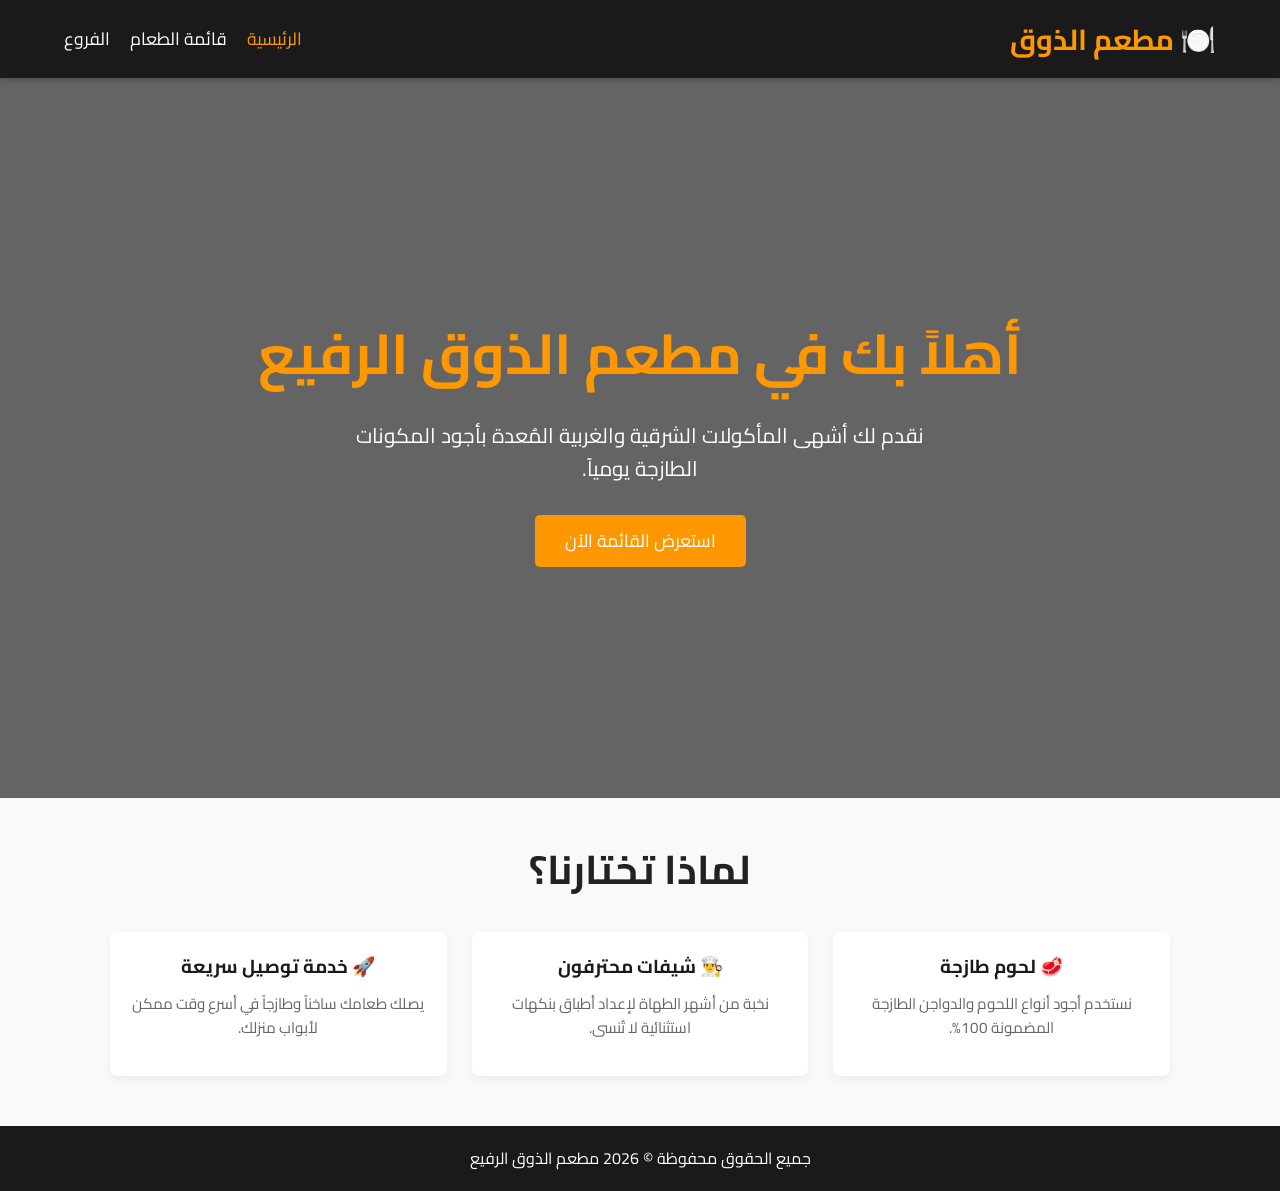
<file: index.html>
<!DOCTYPE html>
<html lang="ar" dir="rtl">
<head>
    <meta charset="UTF-8">
    <meta name="viewport" content="width=device-width, initial-scale=1.0">
    <title>مطعم الذوق الرفيع - الرئيسية</title>
    <link rel="stylesheet" href="style.css">
    <link href="https://fonts.googleapis.com/css2?family=Cairo:wght@400;700&display=swap" rel="stylesheet">
</head>
<body>

    <!-- شريط التنقل -->
    <header>
        <div class="logo">🍽️ مطعم الذوق</div>
        <nav>
            <ul>
                <li><a href="index.html" class="active">الرئيسية</a></li>
                <li><a href="menu.html">قائمة الطعام</a></li>
                <li><a href="branches.html">الفروع</a></li>
            </ul>
        </nav>
    </header>

    <!-- قسم الترحيب -->
    <section class="hero">
        <h1>أهلاً بك في مطعم الذوق الرفيع</h1>
        <p>نقدم لك أشهى المأكولات الشرقية والغربية المُعدة بأجود المكونات الطازجة يومياً.</p>
        <a href="menu.html" class="btn">استعرض القائمة الآن</a>
    </section>

    <!-- نبذة سريعة أو أطباق مميزة -->
    <div class="container">
        <h2 class="section-title">لماذا تختارنا؟</h2>
        <div class="grid-container">
            <div class="card">
                <div class="card-content" style="text-align: center;">
                    <h3>🥩 لحوم طازجة</h3>
                    <p>نستخدم أجود أنواع اللحوم والدواجن الطازجة المضمونة 100%.</p>
                </div>
            </div>
            <div class="card">
                <div class="card-content" style="text-align: center;">
                    <h3>👨‍🍳 شيفات محترفون</h3>
                    <p>نخبة من أشهر الطهاة لإعداد أطباق بنكهات استثنائية لا تُنسى.</p>
                </div>
            </div>
            <div class="card">
                <div class="card-content" style="text-align: center;">
                    <h3>🚀 خدمة توصيل سريعة</h3>
                    <p>يصلك طعامك ساخناً وطازجاً في أسرع وقت ممكن لأبواب منزلك.</p>
                </div>
            </div>
        </div>
    </div>

    <!-- التذييل -->
    <footer>
        <p>جميع الحقوق محفوظة &copy; 2026 مطعم الذوق الرفيع</p>
    </footer>

</body>
</html>
</file>
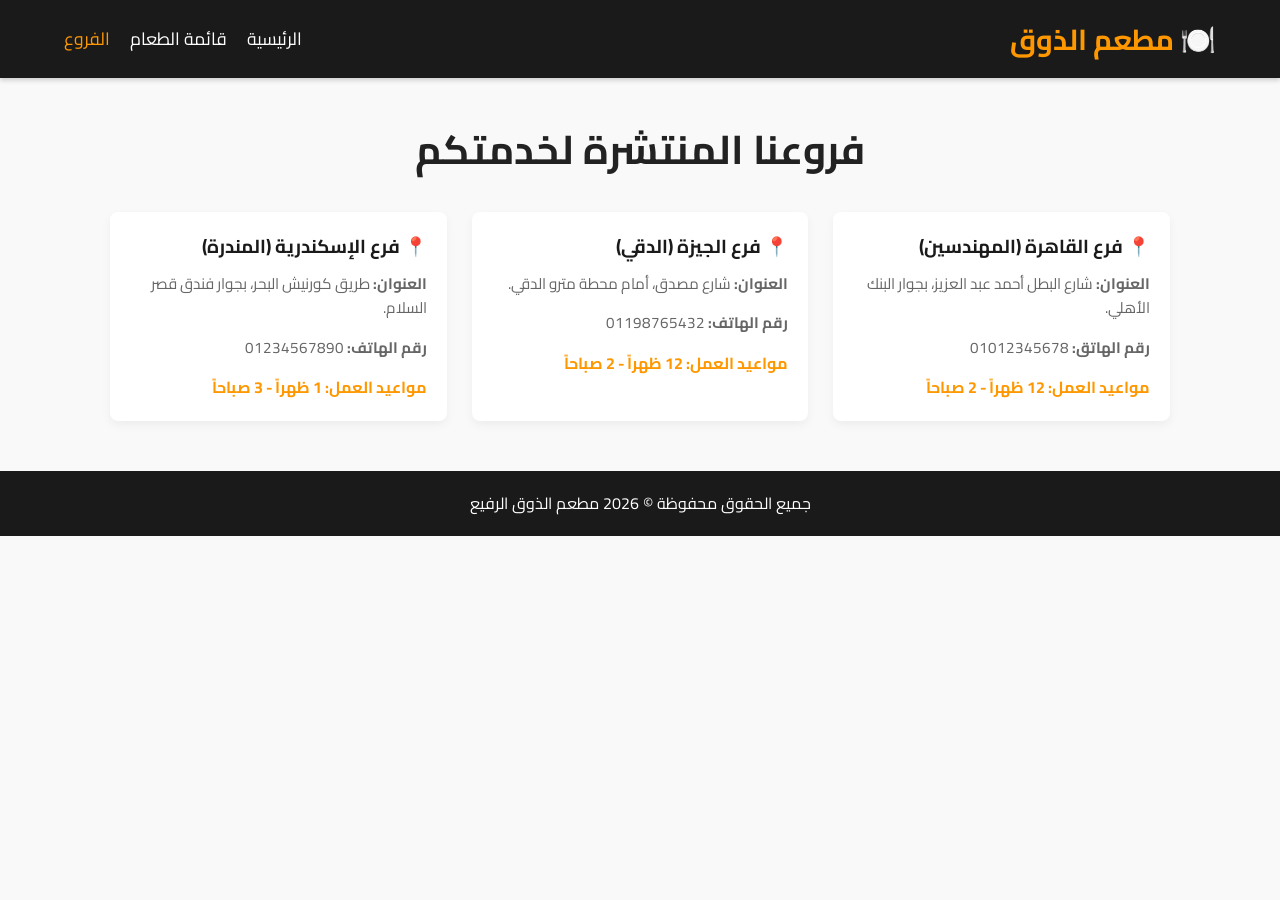
<file: branches.html>
<!DOCTYPE html>
<html lang="ar" dir="rtl">
<head>
    <meta charset="UTF-8">
    <meta name="viewport" content="width=device-width, initial-scale=1.0">
    <title>مطعم الذوق الرفيع - الفروع</title>
    <link rel="stylesheet" href="style.css">
    <link href="https://fonts.googleapis.com/css2?family=Cairo:wght@400;700&display=swap" rel="stylesheet">
</head>
<body>

    <!-- شريط التنقل -->
    <header>
        <div class="logo">🍽️ مطعم الذوق</div>
        <nav>
            <ul>
                <li><a href="index.html">الرئيسية</a></li>
                <li><a href="menu.html">قائمة الطعام</a></li>
                <li><a href="branches.html" class="active">الفروع</a></li>
            </ul>
        </nav>
    </header>

    <!-- محتوى الفروع -->
    <div class="container">
        <h2 class="section-title">فروعنا المنتشرة لخدمتكم</h2>
        
        <div class="grid-container">
            <!-- فرع 1 -->
            <div class="card">
                <div class="card-content">
                    <h3>📍 فرع القاهرة (المهندسين)</h3>
                    <p><strong>العنوان:</strong> شارع البطل أحمد عبد العزيز، بجوار البنك الأهلي.</p>
                    <p><strong>رقم الهاتق:</strong> 01012345678</p>
                    <span class="price" style="font-size: 1rem;">مواعيد العمل: 12 ظهراً - 2 صباحاً</span>
                </div>
            </div>

            <!-- فرع 2 -->
            <div class="card">
                <div class="card-content">
                    <h3>📍 فرع الجيزة (الدقي)</h3>
                    <p><strong>العنوان:</strong> شارع مصدق، أمام محطة مترو الدقي.</p>
                    <p><strong>رقم الهاتف:</strong> 01198765432</p>
                    <span class="price" style="font-size: 1rem;">مواعيد العمل: 12 ظهراً - 2 صباحاً</span>
                </div>
            </div>

            <!-- فرع 3 -->
            <div class="card">
                <div class="card-content">
                    <h3>📍 فرع الإسكندرية (المندرة)</h3>
                    <p><strong>العنوان:</strong> طريق كورنيش البحر، بجوار فندق قصر السلام.</p>
                    <p><strong>رقم الهاتف:</strong> 01234567890</p>
                    <span class="price" style="font-size: 1rem;">مواعيد العمل: 1 ظهراً - 3 صباحاً</span>
                </div>
            </div>
        </div>
    </div>

    <!-- التذييل -->
    <footer>
        <p>جميع الحقوق محفوظة &copy; 2026 مطعم الذوق الرفيع</p>
    </footer>

</body>
</html>
</file>
<file: style.css>
/* تنسيقات عامة */
* {
    margin: 0;
    padding: 0;
    box-sizing: border-box;
    font-family: 'Cairo', sans-serif;
}

body {
    background-color: #f9f9f9;
    color: #333;
    direction: rtl;
    line-height: 1.6;
}

/* شريط التنقل (Navbar) */
header {
    background-color: #1a1a1a;
    color: #fff;
    padding: 1rem 5%;
    display: flex;
    justify-content: space-between;
    align-items: center;
    position: sticky;
    top: 0;
    z-index: 1000;
    box-shadow: 0 2px 5px rgba(0,0,0,0.2);
}

.logo {
    font-size: 1.8rem;
    font-weight: bold;
    color: #ff9800;
}

nav ul {
    list-style: none;
    display: flex;
    gap: 20px;
}

nav ul li a {
    color: #fff;
    text-decoration: none;
    font-size: 1.1rem;
    transition: color 0.3s;
}

nav ul li a:hover, nav ul li a.active {
    color: #ff9800;
}

/* محتوى الصفحة الرئيسية (Home) */
.hero {
    background: linear-gradient(rgba(0,0,0,0.6), rgba(0,0,0,0.6)), url('https://images.unsplash.com/photo-1517248135467-4c7edcad34c4?auto=format&fit=crop&w=1200&q=80') no-repeat center center/cover;
    height: 80vh;
    display: flex;
    flex-direction: column;
    justify-content: center;
    align-items: center;
    text-align: center;
    color: #fff;
    padding: 0 20px;
}

.hero h1 {
    font-size: 3.5rem;
    margin-bottom: 20px;
    color: #ff9800;
}

.hero p {
    font-size: 1.3rem;
    margin-bottom: 30px;
    max-width: 600px;
}

.btn {
    background-color: #ff9800;
    color: #fff;
    padding: 12px 30px;
    border: none;
    border-radius: 5px;
    font-size: 1.1rem;
    cursor: pointer;
    text-decoration: none;
    transition: background 0.3s;
}

.btn:hover {
    background-color: #e68900;
}

/* أقسام عامة */
.container {
    max-width: 1100px;
    margin: 40px auto;
    padding: 0 20px;
}

h2.section-title {
    text-align: center;
    font-size: 2.5rem;
    margin-bottom: 30px;
    color: #222;
}

/* شبكة كاردات قائمة الطعام والفروع */
.grid-container {
    display: grid;
    grid-template-columns: repeat(auto-fit, minmax(300px, 1fr));
    gap: 25px;
}

.card {
    background: #fff;
    border-radius: 8px;
    overflow: hidden;
    box-shadow: 0 4px 10px rgba(0,0,0,0.05);
    transition: transform 0.3s;
}

.card:hover {
    transform: translateY(-5px);
}

.card img {
    width: 100%;
    height: 200px;
    object-fit: cover;
}

.card-content {
    padding: 20px;
}

.card-content h3 {
    margin-bottom: 10px;
    color: #1a1a1a;
}

.card-content p {
    color: #666;
    margin-bottom: 15px;
    font-size: 0.95rem;
}

.price {
    font-weight: bold;
    color: #ff9800;
    font-size: 1.2rem;
}

/* تذييل الصفحة (Footer) */
footer {
    background-color: #1a1a1a;
    color: #fff;
    text-align: center;
    padding: 20px;
    margin-top: 50px;
}
</file>
